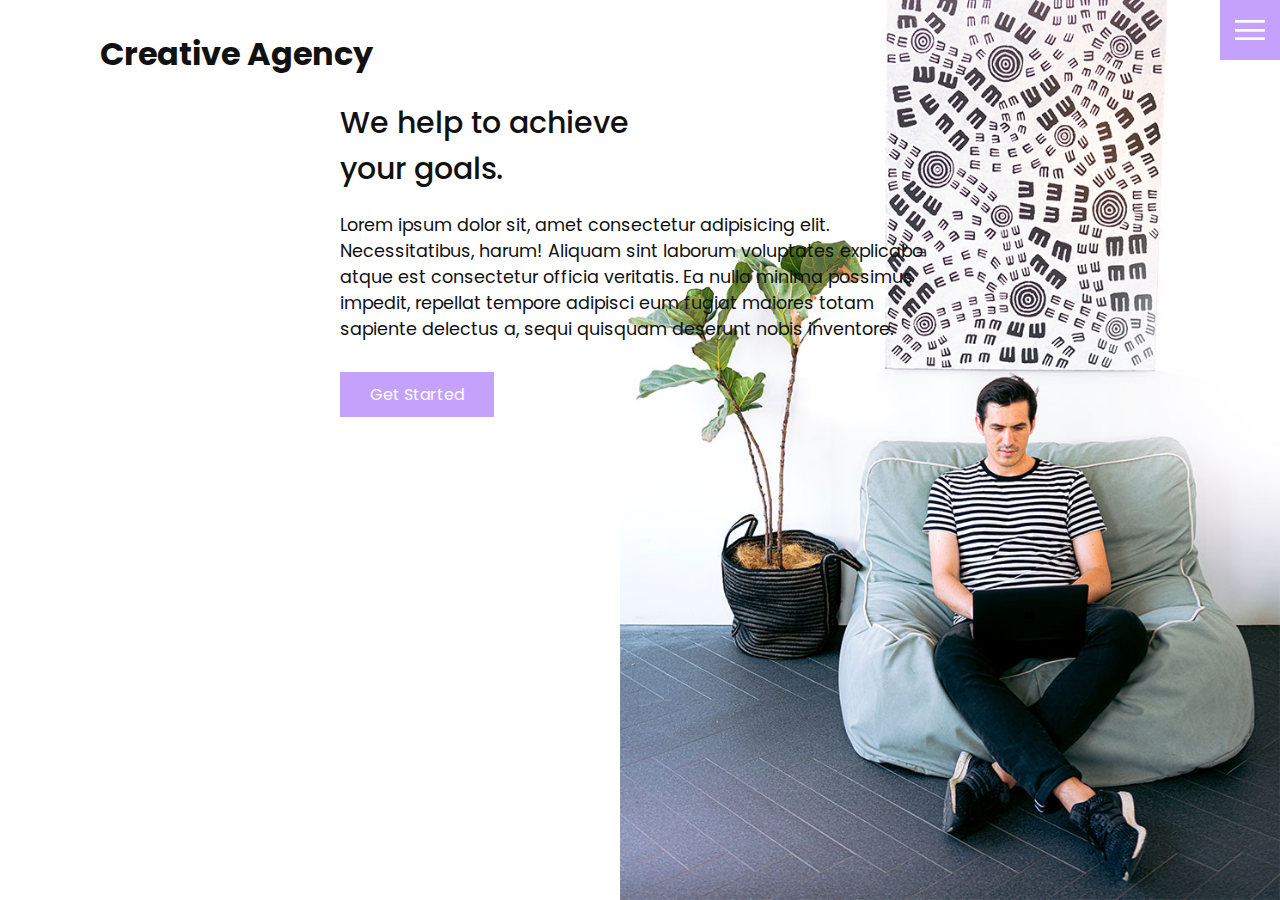
<file: index.html>
<!DOCTYPE html>
<html lang="en">
  <head>
    <meta charset="UTF-8" />
    <meta http-equiv="X-UA-Compatible" content="IE=edge" />
    <meta name="viewport" content="width=device-width, initial-scale=1.0" />
    <link rel="stylesheet" href="css/style.css" />
    <title>Craig Allan</title>
  </head>
  <body>
    <header>
      <div class="logo">Creative Agency</div>
      <div class="toggle"></div>
      <div class="navigation">
        <ul>
          <li><a href="index.html">Home</a></li>
          <li><a href="services.html">Services</a></li>
          <li><a href="work.html">Work</a></li>
          <li><a href="contact.html">Contact</a></li>
        </ul>

        <div class="social-bar">
          <ul>
            <li>
              <a href="https://facebook.com">
                <img
                  src="images/facebook.png"
                  alt="Facebook Logo"
                  target="_blank"
                />
              </a>
            </li>
            <li>
              <a href="https://twitter.com">
                <img
                  src="images/twitter.png"
                  alt="Twitter Logo"
                  target="_blank"
                />
              </a>
            </li>
            <li>
              <a href="https://instagram.com">
                <img
                  src="images/instagram.png"
                  alt="Instagram Logo"
                  target="_blank"
                />
              </a>
            </li>
          </ul>
          <a href="mailto:craig@craigallandev.co.uk" class="email-icon"
            ><img src="images/email.png" alt="Email Icon"
          /></a>
        </div>
      </div>
    </header>

    <section class="home">
      <img src="images/home-img.jpg" class="home-img" alt="Home Image" />
      <div class="home-content">
        <h1>We help to achieve <br />your goals.</h1>
        <p>
          Lorem ipsum dolor sit, amet consectetur adipisicing elit.
          Necessitatibus, harum! Aliquam sint laborum voluptates explicabo atque
          est consectetur officia veritatis. Ea nulla minima possimus impedit,
          repellat tempore adipisci eum fugiat maiores totam sapiente delectus
          a, sequi quisquam deserunt nobis inventore.
        </p>
        <a href="contact.html" class="btn">Get Started</a>
      </div>
    </section>
    <script src="js/script.js"></script>
  </body>
</html>
</file>
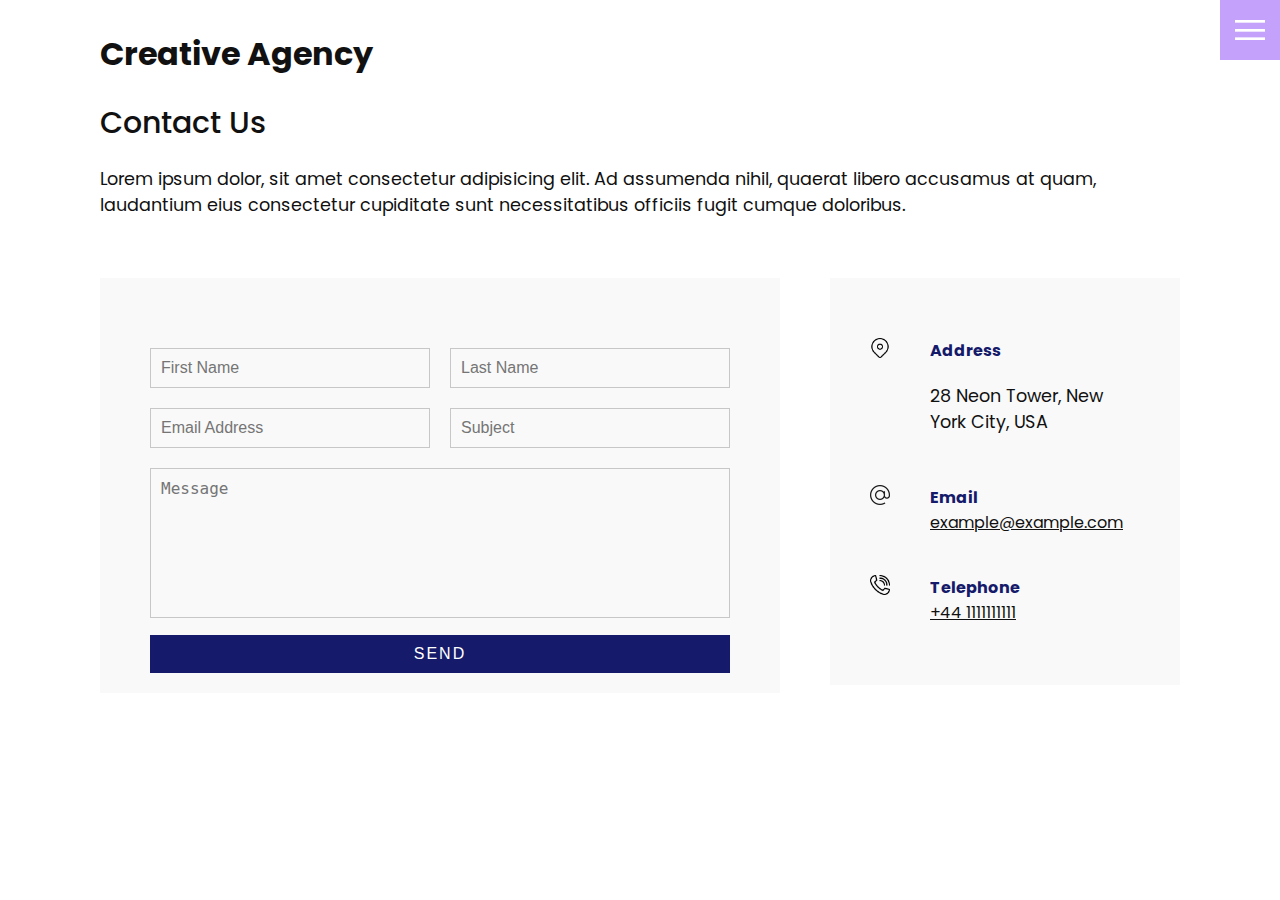
<file: contact.html>
<!DOCTYPE html>
<html lang="en">
  <head>
    <meta charset="UTF-8" />
    <meta http-equiv="X-UA-Compatible" content="IE=edge" />
    <meta name="viewport" content="width=device-width, initial-scale=1.0" />
    <link rel="stylesheet" href="css/style.css" />
    <title>Craig Allan</title>
  </head>
  <body>
    <header>
      <div class="logo">Creative Agency</div>
      <div class="toggle"></div>
      <div class="navigation">
        <ul>
          <li><a href="index.html">Home</a></li>
          <li><a href="services.html">Services</a></li>
          <li><a href="work.html">Work</a></li>
          <li><a href="contact.html">Contact</a></li>
        </ul>

        <div class="social-bar">
          <ul>
            <li>
              <a href="https://facebook.com">
                <img
                  src="images/facebook.png"
                  alt="Facebook Logo"
                  target="_blank"
                />
              </a>
            </li>
            <li>
              <a href="https://twitter.com">
                <img
                  src="images/twitter.png"
                  alt="Twitter Logo"
                  target="_blank"
                />
              </a>
            </li>
            <li>
              <a href="https://instagram.com">
                <img
                  src="images/instagram.png"
                  alt="Instagram Logo"
                  target="_blank"
                />
              </a>
            </li>
          </ul>
          <a href="mailto:craig@craigallandev.co.uk" class="email-icon"
            ><img src="images/email.png" alt="Email Icon"
          /></a>
        </div>
      </div>
    </header>

    <section>
      <div class="title">
        <h1>Contact Us</h1>
        <p>
          Lorem ipsum dolor, sit amet consectetur adipisicing elit. Ad assumenda
          nihil, quaerat libero accusamus at quam, laudantium eius consectetur
          cupiditate sunt necessitatibus officiis fugit cumque doloribus.
        </p>
      </div>
      <div class="contact">
        <div class="contact-form">
          <form>
            <div class="row">
              <div class="input50">
                <input type="text" placeholder="First Name" />
              </div>
              <div class="input50">
                <input type="text" placeholder="Last Name" />
              </div>
            </div>
            <div class="row">
              <div class="input50">
                <input type="email" placeholder="Email Address" />
              </div>
              <div class="input50">
                <input type="text" placeholder="Subject" />
              </div>
            </div>
            <div class="row">
                <div class="input100">
                    <textarea placeholder="Message"></textarea>
                </div>
            </div>
            <div class="row">
                <div class="input100">
                    <input type="submit" value="Send">
                </div>
            </div>
					</form>
        </div>

        <div class="contact-info">
            <div class="info-box">
                <img src="images/address.png" class="contact-icon" alt="">
                <div class="details">
                    <h4>Address</h4>
                    <p>28 Neon Tower, New York City, USA</p>
                </div>
            </div>
            <div class="info-box">
                <img src="images/email.png" class="contact-icon" alt="">
                <div class="details">
                    <h4>Email</h4>
                    <a href="mailto: example@example.com">example@example.com</a>
                </div>
            </div>
            <div class="info-box">
                <img src="images/call.png" class="contact-icon" alt="">
                <div class="details">
                    <h4>Telephone</h4>
                    <a href="tel:+1111111111">+44 1111111111</a>
                </div>
            </div>
        </div>
      </div>
    </section>
    <script src="js/script.js"></script>
  </body>
</html>
</file>
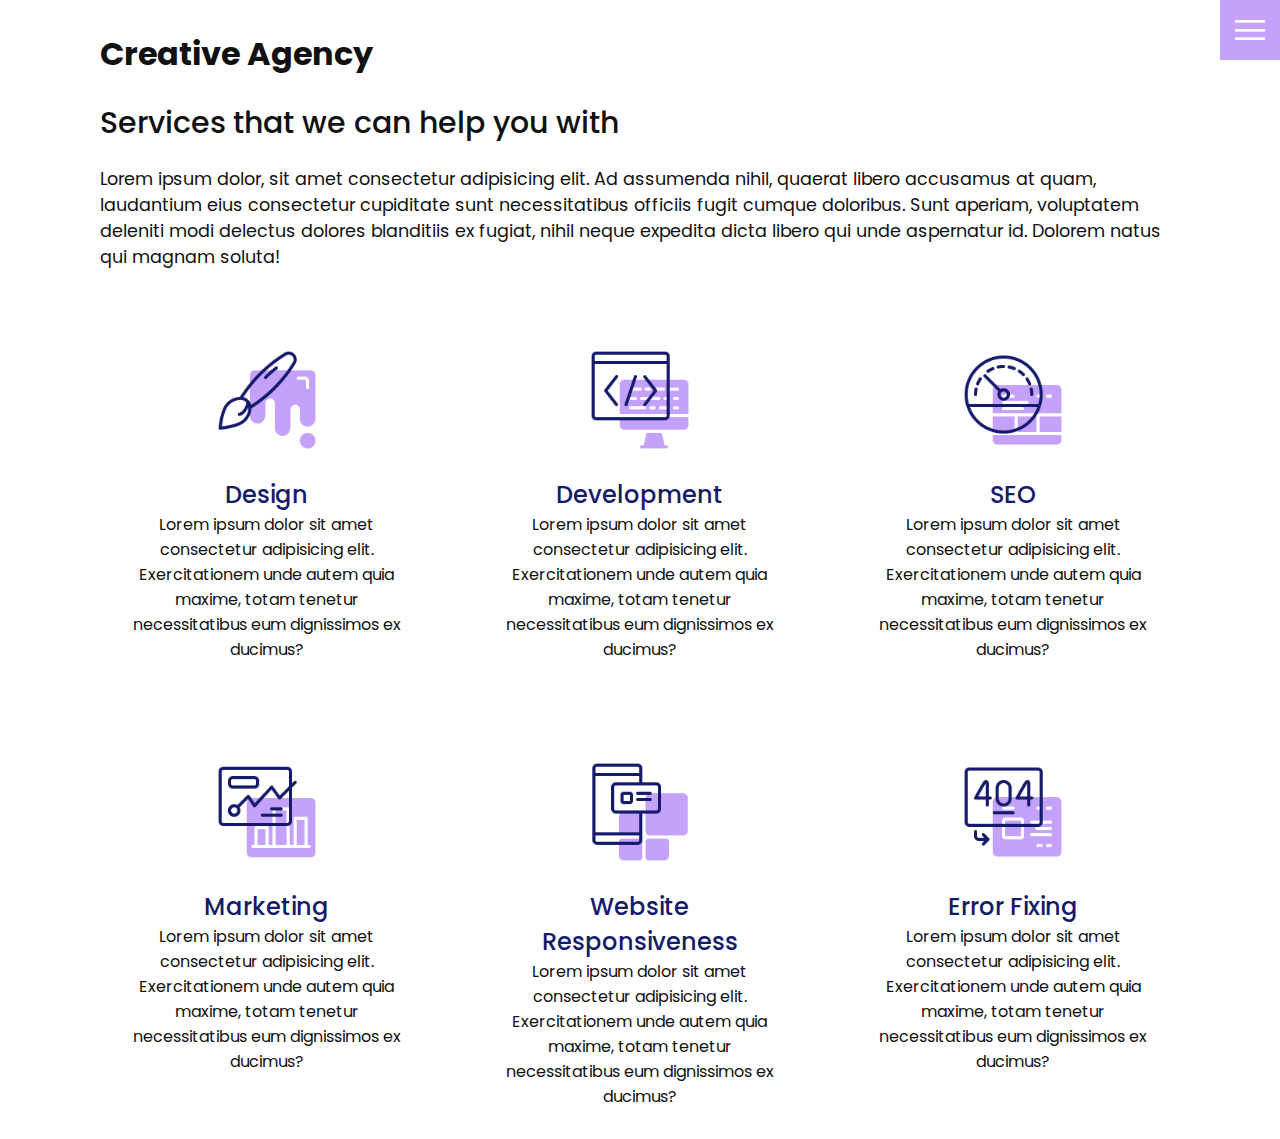
<file: services.html>
<!DOCTYPE html>
<html lang="en">
  <head>
    <meta charset="UTF-8" />
    <meta http-equiv="X-UA-Compatible" content="IE=edge" />
    <meta name="viewport" content="width=device-width, initial-scale=1.0" />
    <link rel="stylesheet" href="css/style.css" />
    <title>Craig Allan</title>
  </head>
  <body>
    <header>
      <div class="logo">Creative Agency</div>
      <div class="toggle"></div>
      <div class="navigation">
        <ul>
          <li><a href="index.html">Home</a></li>
          <li><a href="services.html">Services</a></li>
          <li><a href="work.html">Work</a></li>
          <li><a href="contact.html">Contact</a></li>
        </ul>

        <div class="social-bar">
          <ul>
            <li>
              <a href="https://facebook.com">
                <img
                  src="images/facebook.png"
                  alt="Facebook Logo"
                  target="_blank"
                />
              </a>
            </li>
            <li>
              <a href="https://twitter.com">
                <img
                  src="images/twitter.png"
                  alt="Twitter Logo"
                  target="_blank"
                />
              </a>
            </li>
            <li>
              <a href="https://instagram.com">
                <img
                  src="images/instagram.png"
                  alt="Instagram Logo"
                  target="_blank"
                />
              </a>
            </li>
          </ul>
          <a href="mailto:craig@craigallandev.co.uk" class="email-icon"
            ><img src="images/email.png" alt="Email Icon"
          /></a>
        </div>
      </div>
    </header>

    <section>
      <div class="title">
        <h1>Services that we can help you with</h1>
        <p>
          Lorem ipsum dolor, sit amet consectetur adipisicing elit. Ad assumenda
          nihil, quaerat libero accusamus at quam, laudantium eius consectetur
          cupiditate sunt necessitatibus officiis fugit cumque doloribus. Sunt
          aperiam, voluptatem deleniti modi delectus dolores blanditiis ex
          fugiat, nihil neque expedita dicta libero qui unde aspernatur id.
          Dolorem natus qui magnam soluta!
        </p>
      </div>
      <div class="services">
        <div class="service">
          <div class="icon">
            <img src="images/001.png" alt="" />
          </div>
          <h2>Design</h2>
          Lorem ipsum dolor sit amet consectetur adipisicing elit.
          Exercitationem unde autem quia maxime, totam tenetur necessitatibus
          eum dignissimos ex ducimus?
        </div>
        <div class="service">
          <div class="icon">
            <img src="images/002.png" alt="" />
          </div>
          <h2>Development</h2>
          Lorem ipsum dolor sit amet consectetur adipisicing elit.
          Exercitationem unde autem quia maxime, totam tenetur necessitatibus
          eum dignissimos ex ducimus?
        </div>
        <div class="service">
          <div class="icon">
            <img src="images/003.png" alt="" />
          </div>
          <h2>SEO</h2>
          Lorem ipsum dolor sit amet consectetur adipisicing elit.
          Exercitationem unde autem quia maxime, totam tenetur necessitatibus
          eum dignissimos ex ducimus?
        </div>
        <div class="service">
          <div class="icon">
            <img src="images/004.png" alt="" />
          </div>
          <h2>Marketing</h2>
          Lorem ipsum dolor sit amet consectetur adipisicing elit.
          Exercitationem unde autem quia maxime, totam tenetur necessitatibus
          eum dignissimos ex ducimus?
        </div>
        <div class="service">
          <div class="icon">
            <img src="images/005.png" alt="" />
          </div>
          <h2>Website Responsiveness</h2>
          Lorem ipsum dolor sit amet consectetur adipisicing elit.
          Exercitationem unde autem quia maxime, totam tenetur necessitatibus
          eum dignissimos ex ducimus?
        </div>
        <div class="service">
          <div class="icon">
            <img src="images/006.png" alt="" />
          </div>
          <h2>Error Fixing</h2>
          Lorem ipsum dolor sit amet consectetur adipisicing elit.
          Exercitationem unde autem quia maxime, totam tenetur necessitatibus
          eum dignissimos ex ducimus?
        </div>
      </div>
    </section>
    <script src="js/script.js"></script>
  </body>
</html>
</file>
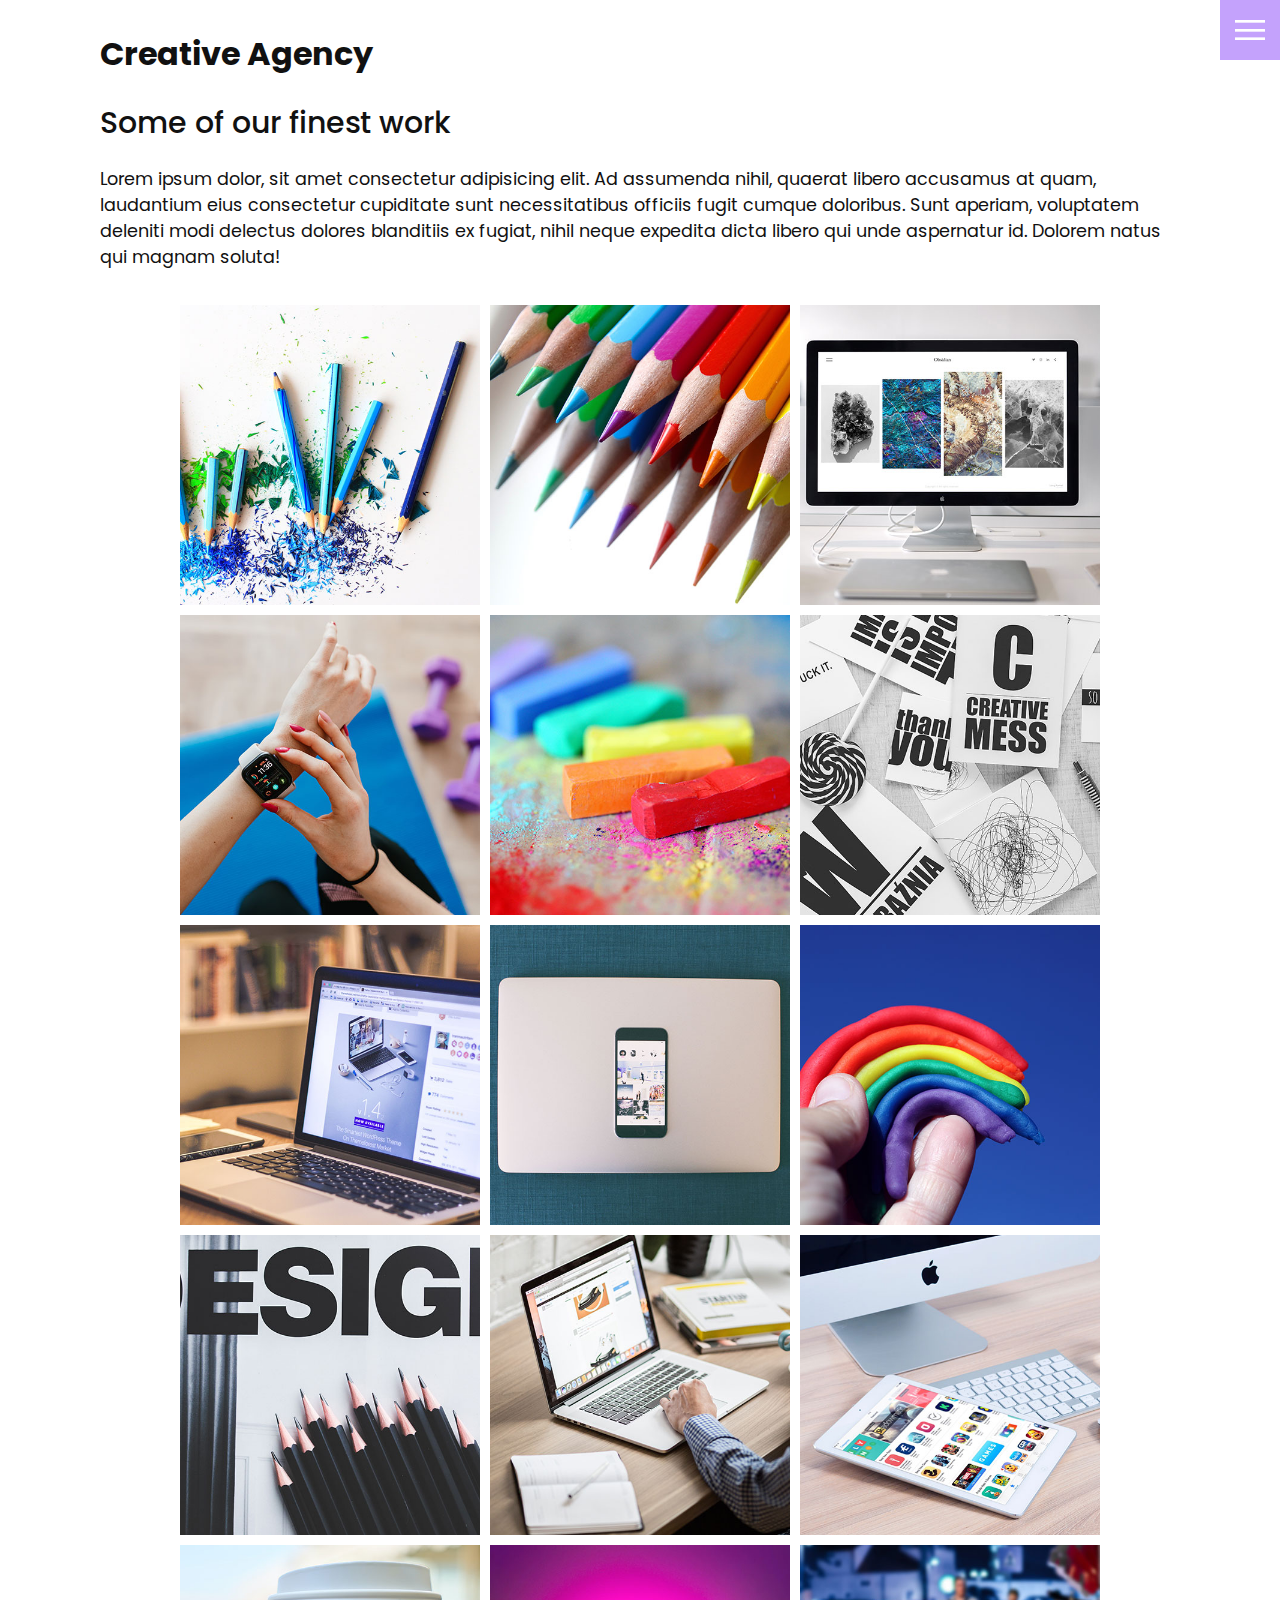
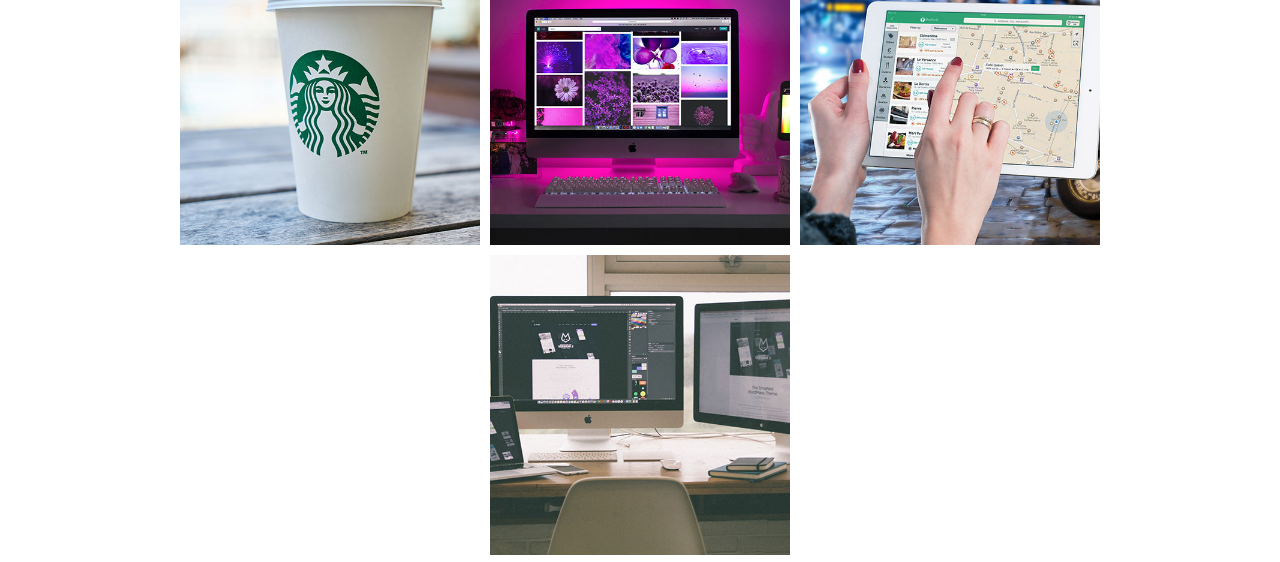
<file: work.html>
<!DOCTYPE html>
<html lang="en">
  <head>
    <meta charset="UTF-8" />
    <meta http-equiv="X-UA-Compatible" content="IE=edge" />
    <meta name="viewport" content="width=device-width, initial-scale=1.0" />
    <link rel="stylesheet" href="css/style.css" />
    <title>Craig Allan</title>
  </head>
  <body>
    <header>
      <div class="logo">Creative Agency</div>
      <div class="toggle"></div>
      <div class="navigation">
        <ul>
          <li><a href="index.html">Home</a></li>
          <li><a href="services.html">Services</a></li>
          <li><a href="work.html">Work</a></li>
          <li><a href="contact.html">Contact</a></li>
        </ul>

        <div class="social-bar">
          <ul>
            <li>
              <a href="https://facebook.com">
                <img
                  src="images/facebook.png"
                  alt="Facebook Logo"
                  target="_blank"
                />
              </a>
            </li>
            <li>
              <a href="https://twitter.com">
                <img
                  src="images/twitter.png"
                  alt="Twitter Logo"
                  target="_blank"
                />
              </a>
            </li>
            <li>
              <a href="https://instagram.com">
                <img
                  src="images/instagram.png"
                  alt="Instagram Logo"
                  target="_blank"
                />
              </a>
            </li>
          </ul>
          <a href="mailto:craig@craigallandev.co.uk" class="email-icon"
            ><img src="images/email.png" alt="Email Icon"
          /></a>
        </div>
      </div>
    </header>

    <section>
      <div class="title">
        <h1>Some of our finest work</h1>
        <p>
          Lorem ipsum dolor, sit amet consectetur adipisicing elit. Ad assumenda
          nihil, quaerat libero accusamus at quam, laudantium eius consectetur
          cupiditate sunt necessitatibus officiis fugit cumque doloribus. Sunt
          aperiam, voluptatem deleniti modi delectus dolores blanditiis ex
          fugiat, nihil neque expedita dicta libero qui unde aspernatur id.
          Dolorem natus qui magnam soluta!
        </p>
      </div>

      <div class="portfolio">
        <div class="item">
          <img src="images/portfolio-item1.jpg" alt="" />
          <div class="action">
            <a href="#">Launch</a>
          </div>
        </div>
        <div class="item">
          <img src="images/portfolio-item2.jpg" alt="" />
          <div class="action">
            <a href="#">Launch</a>
          </div>
        </div>
        <div class="item">
          <img src="images/portfolio-item3.jpg" alt="" />
          <div class="action">
            <a href="#">Launch</a>
          </div>
        </div>
        <div class="item">
          <img src="images/portfolio-item4.jpg" alt="" />
          <div class="action">
            <a href="#">Launch</a>
          </div>
        </div>
        <div class="item">
          <img src="images/portfolio-item5.jpg" alt="" />
          <div class="action">
            <a href="#">Launch</a>
          </div>
        </div>
        <div class="item">
          <img src="images/portfolio-item6.jpg" alt="" />
          <div class="action">
            <a href="#">Launch</a>
          </div>
        </div>
        <div class="item">
          <img src="images/portfolio-item7.jpg" alt="" />
          <div class="action">
            <a href="#">Launch</a>
          </div>
        </div>
        <div class="item">
          <img src="images/portfolio-item8.jpg" alt="" />
          <div class="action">
            <a href="#">Launch</a>
          </div>
        </div>
        <div class="item">
          <img src="images/portfolio-item9.jpg" alt="" />
          <div class="action">
            <a href="#">Launch</a>
          </div>
        </div>
        <div class="item">
          <img src="images/portfolio-item10.jpg" alt="" />
          <div class="action">
            <a href="#">Launch</a>
          </div>
        </div>
        <div class="item">
          <img src="images/portfolio-item11.jpg" alt="" />
          <div class="action">
            <a href="#">Launch</a>
          </div>
        </div>
        <div class="item">
          <img src="images/portfolio-item12.jpg" alt="" />
          <div class="action">
            <a href="#">Launch</a>
          </div>
        </div>
        <div class="item">
          <img src="images/portfolio-item13.jpg" alt="" />
          <div class="action">
            <a href="#">Launch</a>
          </div>
        </div>
        <div class="item">
          <img src="images/portfolio-item14.jpg" alt="" />
          <div class="action">
            <a href="#">Launch</a>
          </div>
        </div>
        <div class="item">
          <img src="images/portfolio-item15.jpg" alt="" />
          <div class="action">
            <a href="#">Launch</a>
          </div>
        </div>
        <div class="item">
          <img src="images/portfolio-item16.jpg" alt="" />
          <div class="action">
            <a href="#">Launch</a>
          </div>
        </div>
      </div>
    </section>
    <script src="js/script.js"></script>
  </body>
</html>
</file>
<file: css/style.css>
/* Import font */
@import url("https://fonts.googleapis.com/css?family=Poppins:200,300,400,500,600,700,800,900&display=swap");

/* Variables */

:root {
  --primary-color: #c4a2fc;
  --secondary-color: #151a6a;
}
/* Reset */

* {
  margin: 0;
  padding: 0;
  box-sizing: border-box;
}

/* Base styles */

html,
body {
  font-family: "Poppins", sans-serif;
  color: #111;
}
h1 {
  font-size: 30px;
  font-weight: 500;
}

p {
  margin: 20px 0 10px 0;
  font-size: 1.1rem;
}

section {
  display: flex;
  flex-direction: column;
  height: 100vh;
  align-items: center;
  padding: 100px;
  margin: top 60px;
}

section .home {
  flex-direction: row;
  margin-top: 0;
}

/* Buttons */

.btn {
  display: inline-block;
  cursor: pointer;
  background: var(--primary-color);
  color: #fff;
  text-decoration: none;
  padding: 10px 30px;
  margin: 20px 0;
  border: 0;
}

.btn:hover {
  transform: scale(0.9);
}

/* Logo */

.logo {
  position: absolute;
  top: 30px;
  left: 100px;
  font-size: 2rem;
  font-weight: 700;
  z-index: 20;
}

/* Toggle */

.toggle {
  position: fixed;
  top: 0;
  right: 0;
  width: 60px;
  height: 60px;
  background: var(--primary-color) url(../images/menu.png);
  background-size: 30px;
  background-position: center;
  background-repeat: no-repeat;
  z-index: 20;
  cursor: pointer;
}

.toggle.active {
  background: var(--primary-color) url(../images/close.png);
  background-size: 25px;
  background-position: center;
  background-repeat: no-repeat;
}

/* Navigation */

.navigation {
  position: fixed;
  top: 0;
  left: 100%;
  width: 100%;
  height: 100%;
  background-color: #fff;
  z-index: 15;
  display: flex;
  justify-content: center;
  align-items: center;
}

.navigation.active {
  left: 0;
}

.navigation ul {
  position: relative;
}

.navigation ul li {
  position: relative;
  list-style: none;
  text-align: center;
}

.navigation ul li a {
  font-size: 2.2rem;
  color: #111;
  text-decoration: none;
  font-weight: 300;
}

.navigation ul li a:hover {
  color: var(--primary-color);
}

.navigation .social-bar {
  position: absolute;
  background: var(--primary-color);
  top: 0;
  left: 0px;
  width: 60px;
  height: 100%;
  display: flex;
  justify-content: center;
  align-items: center;
}

.navigation .social-bar a {
  display: inline-block;
  transform: scale(0.5);
}

.navigation .email-icon {
  position: absolute;
  bottom: 20px;
  transform: scale(0.5);
}

/* Homepage */

.home-content {
  position: relative;
  z-index: 10;
  max-width: 600px;
}

.home-img {
  position: absolute;
  bottom: 0;
  right: 0;
  height: 110%;
}

/* Services Page Styling */

.services {
  margin-top: 40px;
  display: grid;
  grid-template-columns: repeat(3, 1fr);
  gap: 40px;
  text-align: center;
}

.services .service {
  padding: 30px;
  /* background: #ccc; */
}

.services .service:hover {
  box-shadow: 0 10px 30px rgba(0, 0, 0, 0.2);
}

.services .service h2 {
  font-size: 24px;
  font-weight: 500;
  margin-top: 20px;
  color: #151a6a;
}

.services .service .icon img {
  max-width: 100px;
}

/* Work Page Styling */

.portfolio {
  display: flex;
  flex-wrap: wrap;
  justify-content: center;
  margin-top: 20px;
}

.portfolio .item {
  position: relative;
  width: 300px;
  height: 300px;
  margin: 5px;
}

.portfolio .item img {
  width: 100%;
  height: 100%;
}

.portfolio .item .action a {
  display: inline-block;
  color: #fff;
  text-decoration: none;
  border: 1px solid #fff;
  padding: 5px 15px;
}

.portfolio .item .action {
  position: absolute;
  top: 0;
  left: 0;
  width: 100%;
  height: 100%;
  background: rgba(0, 0, 0, 0.8);
  display: flex;
  justify-content: center;
  align-items: center;
  opacity: 0;
  transition: 0.5s;
}

.portfolio .item:hover .action {
  opacity: 1;
}

/* Contact Styling */

.contact {
  position: relative;
  width: 100%;
  margin-top: 50px;
  display: flex;
  justify-content: space-between;
  align-items: flex-start;
}

.contact-form {
  position: relative;
  background: #f9f9f9;
  /* background: #ccc; */
  width: calc(100% - 400px);
  padding: 60px 40px 20px;
}

.contact-form form {
  width: 100%;
}

.contact-form .row {
  width: 100%;
  display: flex;
}

.contact-form .input50 {
  width: 50%;
  margin: 0 10px;
}

.contact-form .input100 {
  width: 100%;
  margin: 0 10px;
}

.contact-form .row input,
.contact-form .row textarea {
  position: relative;
  border: 1px solid rgba(0, 0, 0, 0.2);
  color: #111;
  background: transparent;
  width: 100%;
  padding: 10px;
  outline: none;
  font-size: 16px;
  font-weight: 300;
  margin: 10px 0;
  resize: none;
}

.contact-form .row textarea {
  height: 150px;
}

.contact-form .row input[type="submit"] {
  background-color: var(--secondary-color);
  color: #fff;
  margin: 0;
  text-transform: uppercase;
  letter-spacing: 2px;
  font-weight: 300;
  border: 0;
  cursor: pointer;
}

.contact-info {
  width: 350px;
  background: #f9f9f9;
  padding: 60px 40px 20px;
}

.contact-info .info-box {
  display: flex;
  align-items: flex-start;
  margin-bottom: 40px;
}

.contact-info .info-box .contact-icon {
  width: 20px;
  margin-right: 40px;
}

.contact-info .info-box .details h4 {
  color: var(--secondary-color);
}

.contact-info .info-box .details p,
.contact-info .info-box .details a {
  color: #111;
}

/* Media Queries  */

@media (max-width: 1068px) {
  .home-img {
    display: none;
  }

  .logo {
    top: 10px;
    left: 65px;
    font-size: 1.5rem;
  }

  section {
    padding: 100px 40px;
  }

  .navigation ul li a {
    font-size: 2rem;
  }

  .services {
    grid-template-columns: repeat(2, 1fr);
  }

  .contact {
    flex-direction: column;
  }

  .contact-form {
    width: 100%;
    padding: 30px 30px 20px;
  }

  .contact-form .row {
    flex-direction: column;
  }

  .contact-form .input50,
  .contact-form .input100 {
    width: 100%;
    margin: 0;
  }

  .contact-info {
    width: 100%;
    margin-top: 20;
    padding: 30px 30px 20px;
    /* display: flex;
    flex-direction: column;
    align-items: center;
    justify-content: center; */
  }
}

@media (max-width: 768px) {
  .services {
    grid-template-columns: 1fr;
  }

  .services .service {
    box-shadow: 0 10px 30px rgba(0, 0, 0, 0.2);
  }
}
</file>
